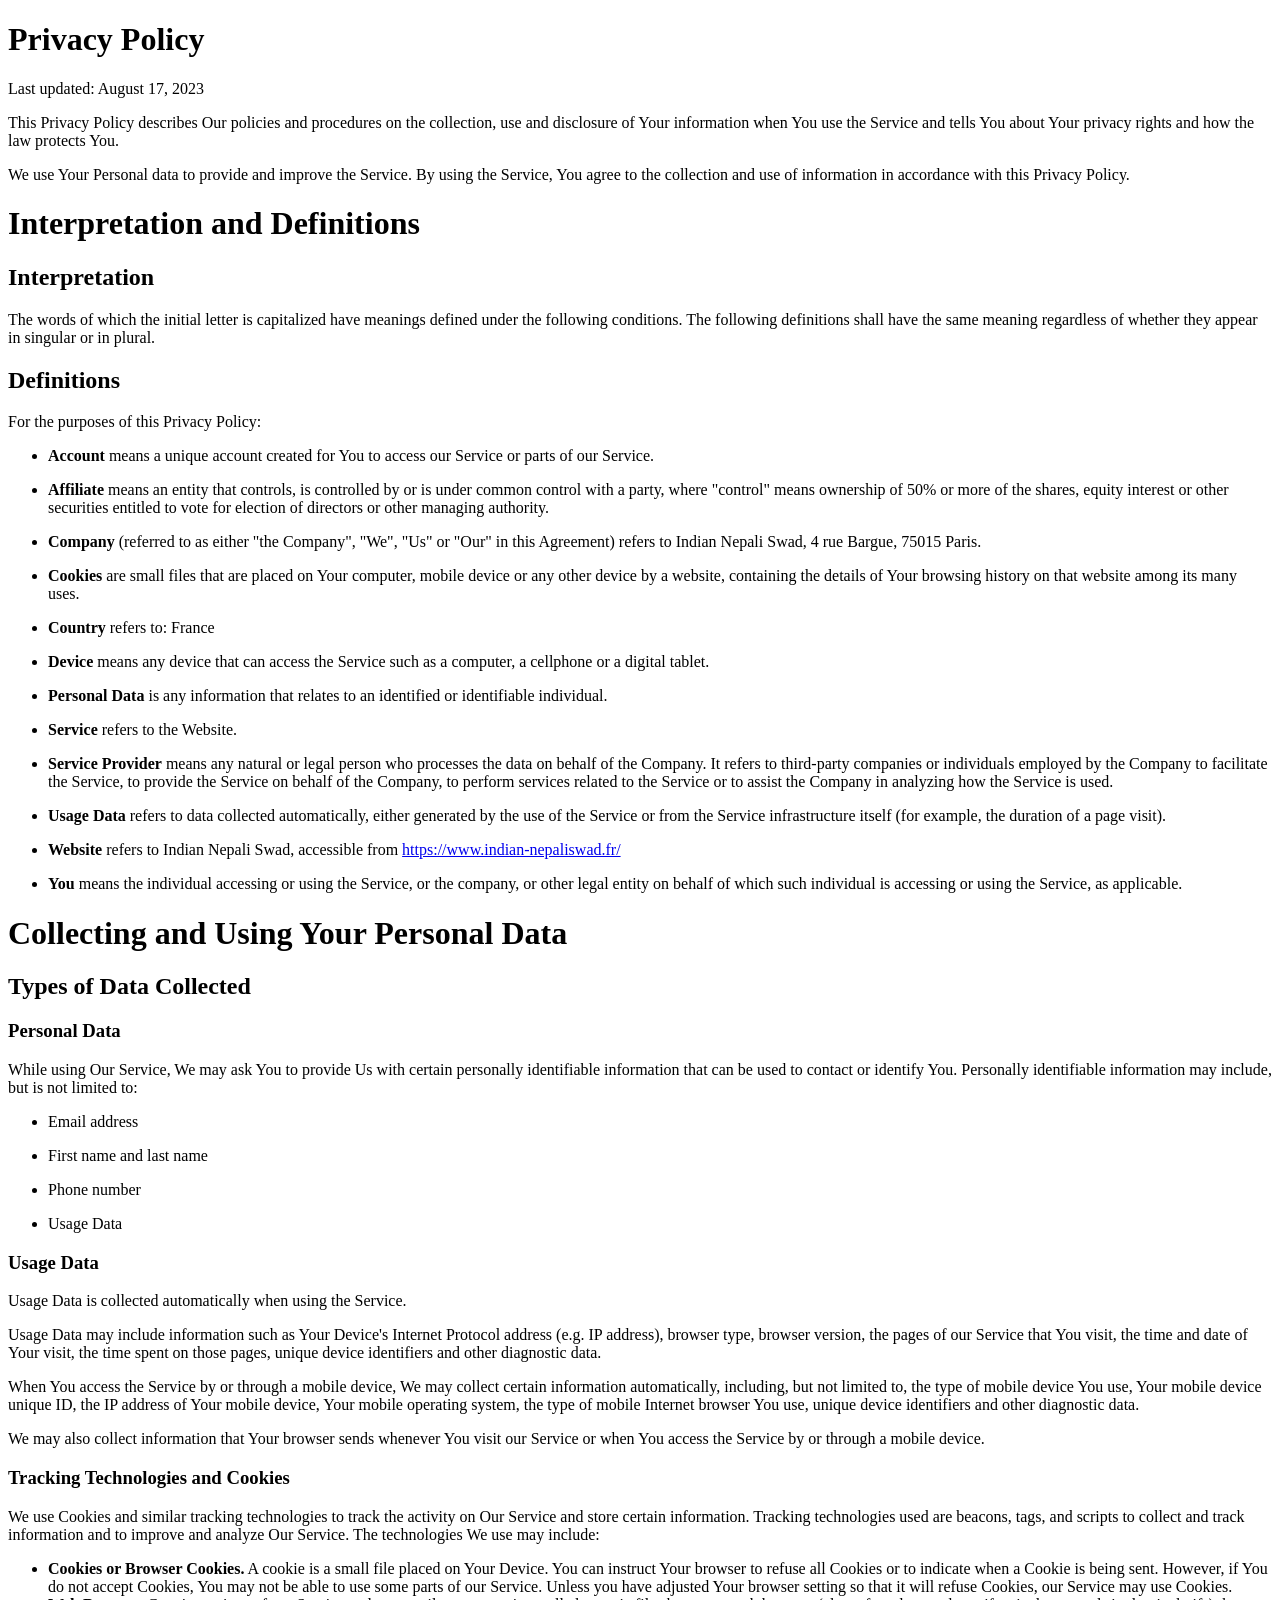
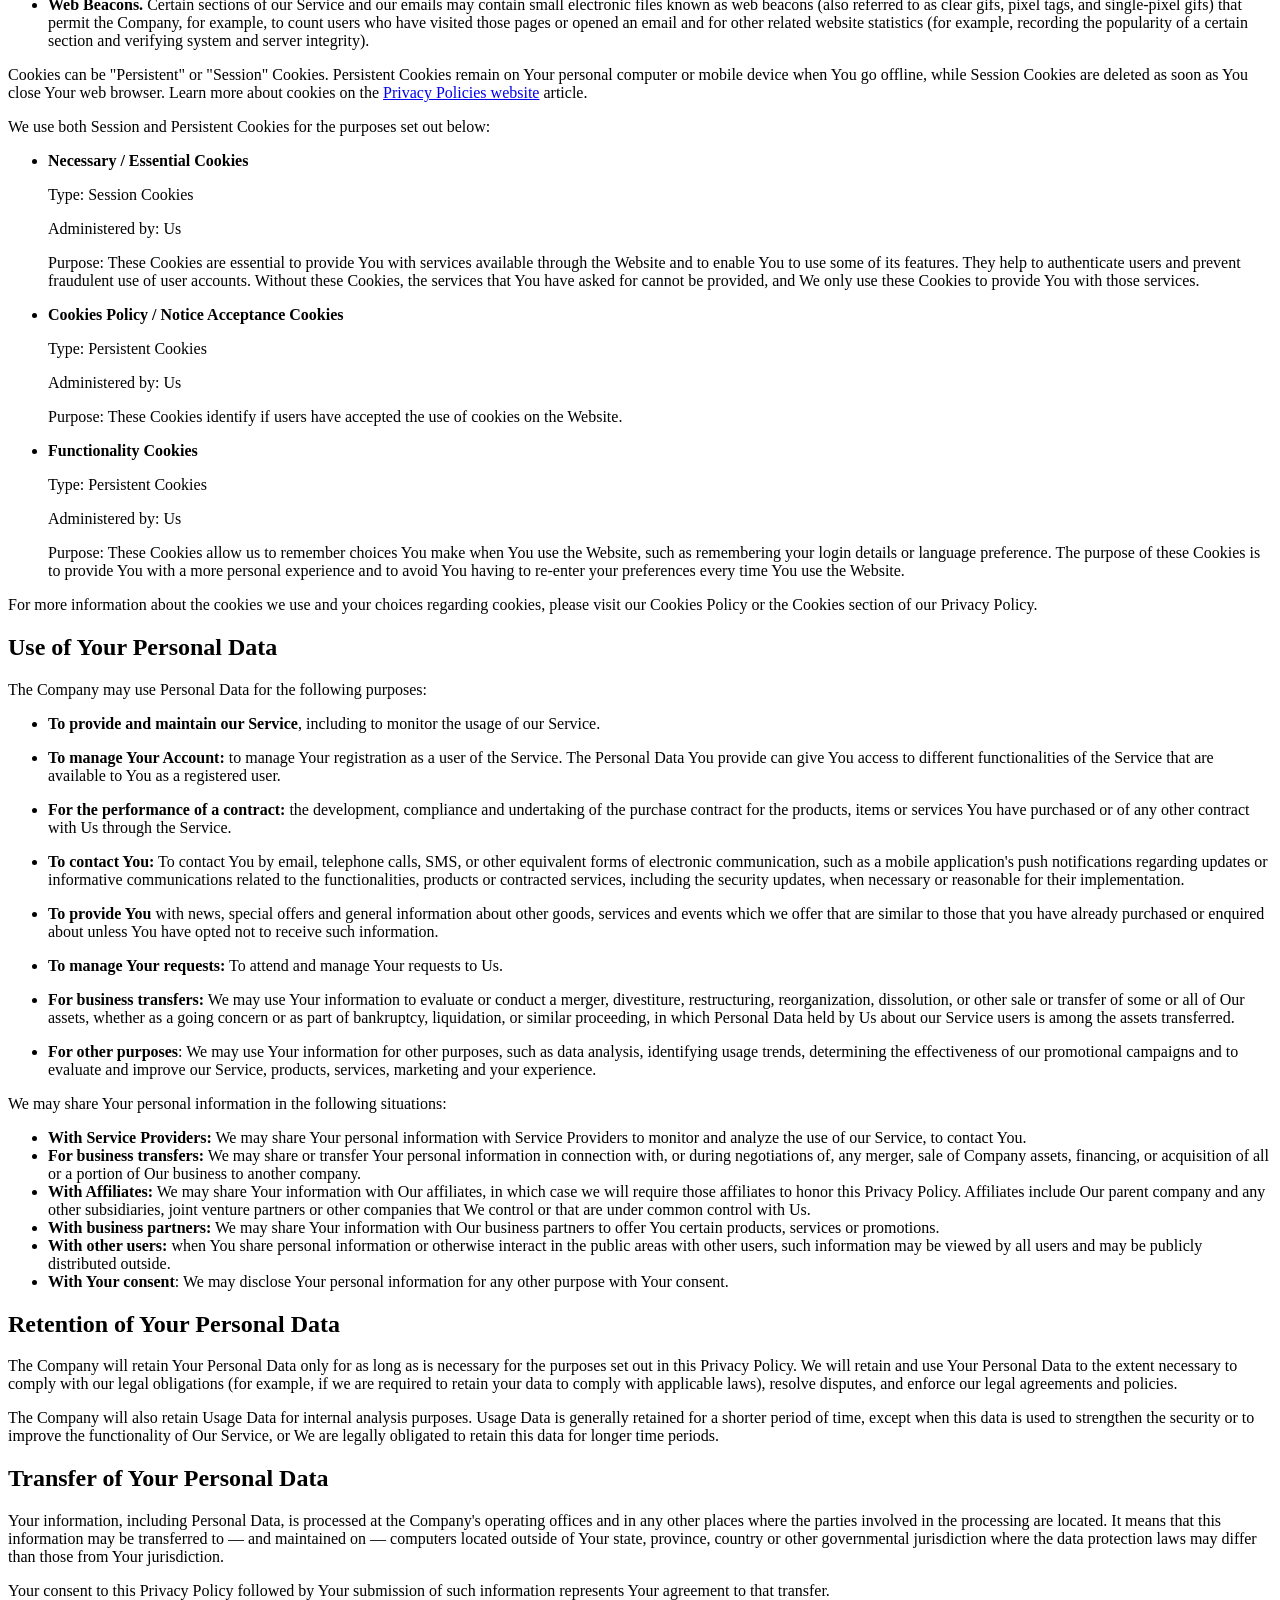
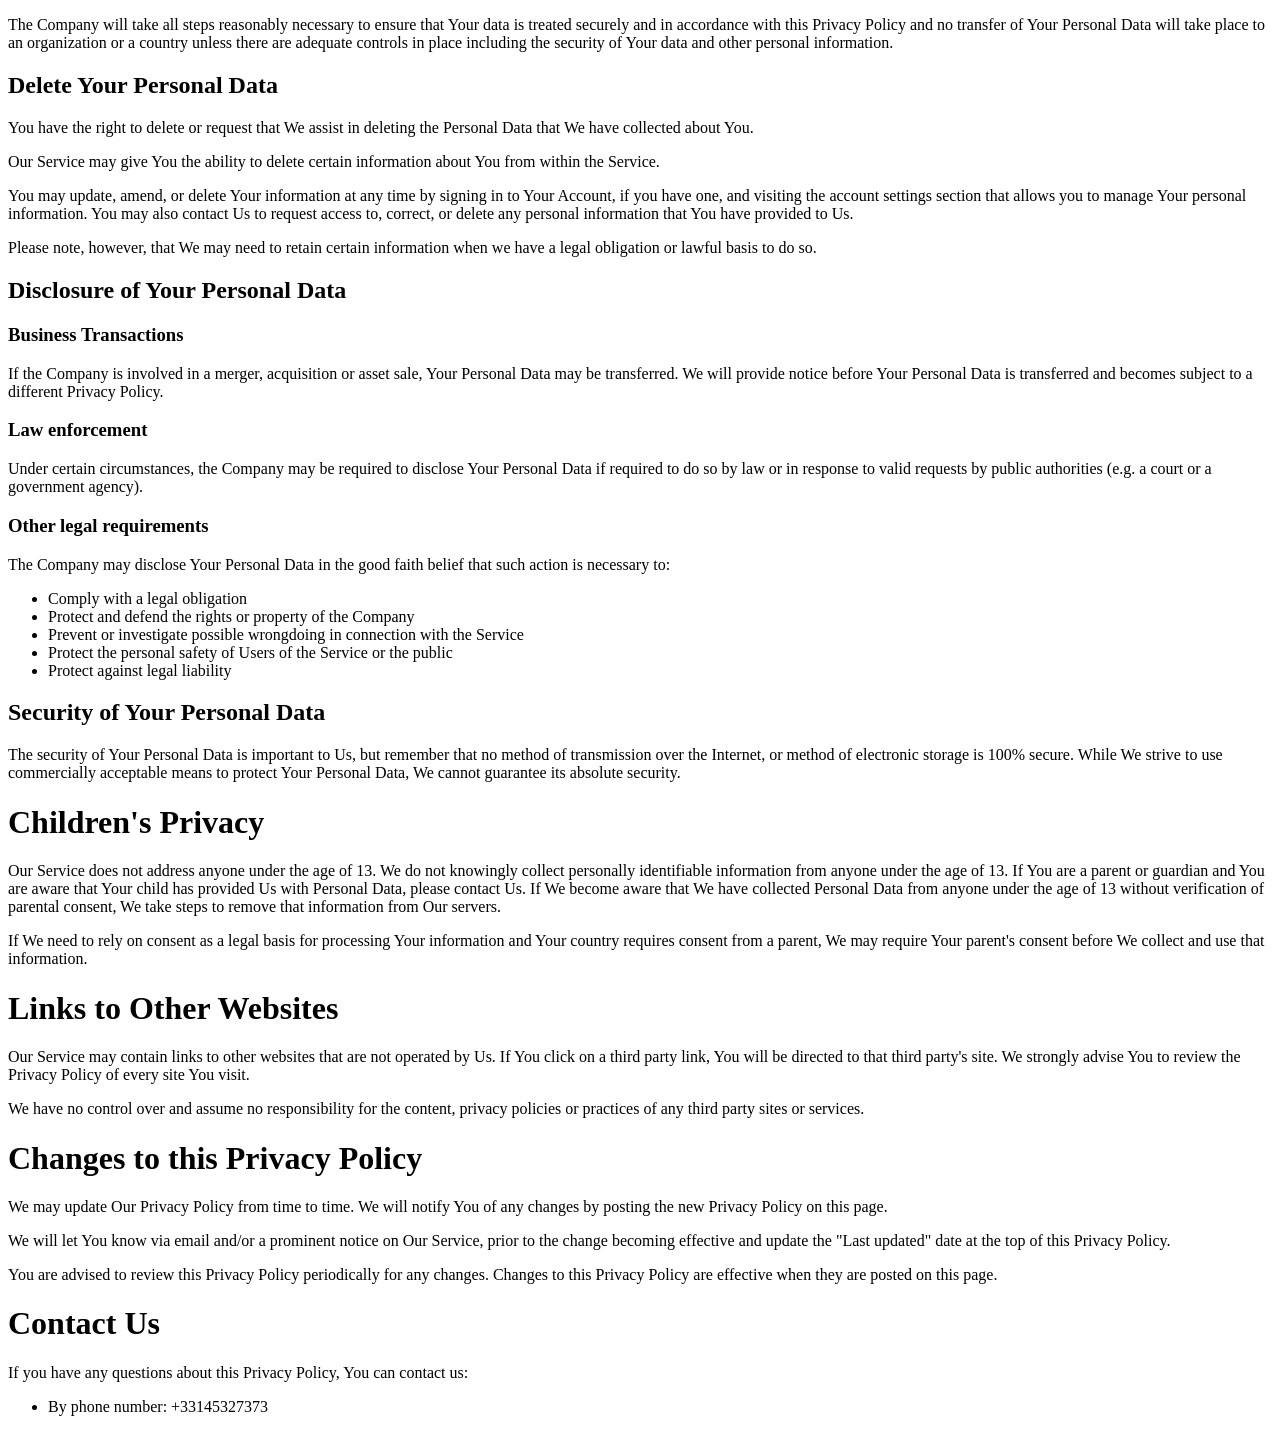
<file: policy.html>
<!DOCTYPE html>
<html lang="en">
<head>
<meta charset="UTF-8">
<meta name="viewport" content="width=device-width, initial-scale=1.0">
<link rel="apple-touch-icon" sizes="180x180" href="https://www.indian-nepaliswad.fr/favicon_io/apple-touch-icon.png">
<link rel="icon" type="image/png" sizes="32x32" href="https://www.indian-nepaliswad.fr/favicon_io/favicon-32x32.png">
<link rel="icon" type="image/png" sizes="16x16" href="https://www.indian-nepaliswad.fr/favicon_io/favicon-16x16.png">
<link rel="apple-touch-icon" sizes="180x180" href="https://www.indian-nepaliswad.fr/favicon_io/apple-touch-icon.png">
<link rel="icon" type="image/png" sizes="192x192" href="https://www.indian-nepaliswad.fr/favicon_io/android-chrome-192x192.png">
<link rel="icon" type="image/png" sizes="512x512" href="https://www.indian-nepaliswad.fr/favicon_io/android-chrome-512x512.png">
<link rel="manifest" href="https://www.indian-nepaliswad.fr/favicon_io/site.webmanifest">
<title>INDIAN NEPALI SWAD</title>
</head>
<body>
<div id="google_translate_element"></div>
<h1>Privacy Policy</h1>
<p>Last updated: August 17, 2023</p>
<p>This Privacy Policy describes Our policies and procedures on the collection, use and disclosure of Your information when You use the Service and tells You about Your privacy rights and how the law protects You.</p>
<p>We use Your Personal data to provide and improve the Service. By using the Service, You agree to the collection and use of information in accordance with this Privacy Policy.</p>
<h1>Interpretation and Definitions</h1>
<h2>Interpretation</h2>
<p>The words of which the initial letter is capitalized have meanings defined under the following conditions. The following definitions shall have the same meaning regardless of whether they appear in singular or in plural.</p>
<h2>Definitions</h2>
<p>For the purposes of this Privacy Policy:</p>
<ul>
<li>
<p><strong>Account</strong> means a unique account created for You to access our Service or parts of our Service.</p>
</li>
<li>
<p><strong>Affiliate</strong> means an entity that controls, is controlled by or is under common control with a party, where &quot;control&quot; means ownership of 50% or more of the shares, equity interest or other securities entitled to vote for election of directors or other managing authority.</p>
</li>
<li>
<p><strong>Company</strong> (referred to as either &quot;the Company&quot;, &quot;We&quot;, &quot;Us&quot; or &quot;Our&quot; in this Agreement) refers to Indian Nepali Swad, 4 rue Bargue, 75015 Paris.</p>
</li>
<li>
<p><strong>Cookies</strong> are small files that are placed on Your computer, mobile device or any other device by a website, containing the details of Your browsing history on that website among its many uses.</p>
</li>
<li>
<p><strong>Country</strong> refers to: France</p>
</li>
<li>
<p><strong>Device</strong> means any device that can access the Service such as a computer, a cellphone or a digital tablet.</p>
</li>
<li>
<p><strong>Personal Data</strong> is any information that relates to an identified or identifiable individual.</p>
</li>
<li>
<p><strong>Service</strong> refers to the Website.</p>
</li>
<li>
<p><strong>Service Provider</strong> means any natural or legal person who processes the data on behalf of the Company. It refers to third-party companies or individuals employed by the Company to facilitate the Service, to provide the Service on behalf of the Company, to perform services related to the Service or to assist the Company in analyzing how the Service is used.</p>
</li>
<li>
<p><strong>Usage Data</strong> refers to data collected automatically, either generated by the use of the Service or from the Service infrastructure itself (for example, the duration of a page visit).</p>
</li>
<li>
<p><strong>Website</strong> refers to Indian Nepali Swad, accessible from <a href="https://www.indian-nepaliswad.fr/" rel="external nofollow noopener" target="_blank">https://www.indian-nepaliswad.fr/</a></p>
</li>
<li>
<p><strong>You</strong> means the individual accessing or using the Service, or the company, or other legal entity on behalf of which such individual is accessing or using the Service, as applicable.</p>
</li>
</ul>
<h1>Collecting and Using Your Personal Data</h1>
<h2>Types of Data Collected</h2>
<h3>Personal Data</h3>
<p>While using Our Service, We may ask You to provide Us with certain personally identifiable information that can be used to contact or identify You. Personally identifiable information may include, but is not limited to:</p>
<ul>
<li>
<p>Email address</p>
</li>
<li>
<p>First name and last name</p>
</li>
<li>
<p>Phone number</p>
</li>
<li>
<p>Usage Data</p>
</li>
</ul>
<h3>Usage Data</h3>
<p>Usage Data is collected automatically when using the Service.</p>
<p>Usage Data may include information such as Your Device's Internet Protocol address (e.g. IP address), browser type, browser version, the pages of our Service that You visit, the time and date of Your visit, the time spent on those pages, unique device identifiers and other diagnostic data.</p>
<p>When You access the Service by or through a mobile device, We may collect certain information automatically, including, but not limited to, the type of mobile device You use, Your mobile device unique ID, the IP address of Your mobile device, Your mobile operating system, the type of mobile Internet browser You use, unique device identifiers and other diagnostic data.</p>
<p>We may also collect information that Your browser sends whenever You visit our Service or when You access the Service by or through a mobile device.</p>
<h3>Tracking Technologies and Cookies</h3>
<p>We use Cookies and similar tracking technologies to track the activity on Our Service and store certain information. Tracking technologies used are beacons, tags, and scripts to collect and track information and to improve and analyze Our Service. The technologies We use may include:</p>
<ul>
<li><strong>Cookies or Browser Cookies.</strong> A cookie is a small file placed on Your Device. You can instruct Your browser to refuse all Cookies or to indicate when a Cookie is being sent. However, if You do not accept Cookies, You may not be able to use some parts of our Service. Unless you have adjusted Your browser setting so that it will refuse Cookies, our Service may use Cookies.</li>
<li><strong>Web Beacons.</strong> Certain sections of our Service and our emails may contain small electronic files known as web beacons (also referred to as clear gifs, pixel tags, and single-pixel gifs) that permit the Company, for example, to count users who have visited those pages or opened an email and for other related website statistics (for example, recording the popularity of a certain section and verifying system and server integrity).</li>
</ul>
<p>Cookies can be &quot;Persistent&quot; or &quot;Session&quot; Cookies. Persistent Cookies remain on Your personal computer or mobile device when You go offline, while Session Cookies are deleted as soon as You close Your web browser. Learn more about cookies on the <a href="https://www.privacypolicies.com/blog/privacy-policy-template/#Use_Of_Cookies_Log_Files_And_Tracking" target="_blank">Privacy Policies website</a> article.</p>
<p>We use both Session and Persistent Cookies for the purposes set out below:</p>
<ul>
<li>
<p><strong>Necessary / Essential Cookies</strong></p>
<p>Type: Session Cookies</p>
<p>Administered by: Us</p>
<p>Purpose: These Cookies are essential to provide You with services available through the Website and to enable You to use some of its features. They help to authenticate users and prevent fraudulent use of user accounts. Without these Cookies, the services that You have asked for cannot be provided, and We only use these Cookies to provide You with those services.</p>
</li>
<li>
<p><strong>Cookies Policy / Notice Acceptance Cookies</strong></p>
<p>Type: Persistent Cookies</p>
<p>Administered by: Us</p>
<p>Purpose: These Cookies identify if users have accepted the use of cookies on the Website.</p>
</li>
<li>
<p><strong>Functionality Cookies</strong></p>
<p>Type: Persistent Cookies</p>
<p>Administered by: Us</p>
<p>Purpose: These Cookies allow us to remember choices You make when You use the Website, such as remembering your login details or language preference. The purpose of these Cookies is to provide You with a more personal experience and to avoid You having to re-enter your preferences every time You use the Website.</p>
</li>
</ul>
<p>For more information about the cookies we use and your choices regarding cookies, please visit our Cookies Policy or the Cookies section of our Privacy Policy.</p>
<h2>Use of Your Personal Data</h2>
<p>The Company may use Personal Data for the following purposes:</p>
<ul>
<li>
<p><strong>To provide and maintain our Service</strong>, including to monitor the usage of our Service.</p>
</li>
<li>
<p><strong>To manage Your Account:</strong> to manage Your registration as a user of the Service. The Personal Data You provide can give You access to different functionalities of the Service that are available to You as a registered user.</p>
</li>
<li>
<p><strong>For the performance of a contract:</strong> the development, compliance and undertaking of the purchase contract for the products, items or services You have purchased or of any other contract with Us through the Service.</p>
</li>
<li>
<p><strong>To contact You:</strong> To contact You by email, telephone calls, SMS, or other equivalent forms of electronic communication, such as a mobile application's push notifications regarding updates or informative communications related to the functionalities, products or contracted services, including the security updates, when necessary or reasonable for their implementation.</p>
</li>
<li>
<p><strong>To provide You</strong> with news, special offers and general information about other goods, services and events which we offer that are similar to those that you have already purchased or enquired about unless You have opted not to receive such information.</p>
</li>
<li>
<p><strong>To manage Your requests:</strong> To attend and manage Your requests to Us.</p>
</li>
<li>
<p><strong>For business transfers:</strong> We may use Your information to evaluate or conduct a merger, divestiture, restructuring, reorganization, dissolution, or other sale or transfer of some or all of Our assets, whether as a going concern or as part of bankruptcy, liquidation, or similar proceeding, in which Personal Data held by Us about our Service users is among the assets transferred.</p>
</li>
<li>
<p><strong>For other purposes</strong>: We may use Your information for other purposes, such as data analysis, identifying usage trends, determining the effectiveness of our promotional campaigns and to evaluate and improve our Service, products, services, marketing and your experience.</p>
</li>
</ul>
<p>We may share Your personal information in the following situations:</p>
<ul>
<li><strong>With Service Providers:</strong> We may share Your personal information with Service Providers to monitor and analyze the use of our Service, to contact You.</li>
<li><strong>For business transfers:</strong> We may share or transfer Your personal information in connection with, or during negotiations of, any merger, sale of Company assets, financing, or acquisition of all or a portion of Our business to another company.</li>
<li><strong>With Affiliates:</strong> We may share Your information with Our affiliates, in which case we will require those affiliates to honor this Privacy Policy. Affiliates include Our parent company and any other subsidiaries, joint venture partners or other companies that We control or that are under common control with Us.</li>
<li><strong>With business partners:</strong> We may share Your information with Our business partners to offer You certain products, services or promotions.</li>
<li><strong>With other users:</strong> when You share personal information or otherwise interact in the public areas with other users, such information may be viewed by all users and may be publicly distributed outside.</li>
<li><strong>With Your consent</strong>: We may disclose Your personal information for any other purpose with Your consent.</li>
</ul>
<h2>Retention of Your Personal Data</h2>
<p>The Company will retain Your Personal Data only for as long as is necessary for the purposes set out in this Privacy Policy. We will retain and use Your Personal Data to the extent necessary to comply with our legal obligations (for example, if we are required to retain your data to comply with applicable laws), resolve disputes, and enforce our legal agreements and policies.</p>
<p>The Company will also retain Usage Data for internal analysis purposes. Usage Data is generally retained for a shorter period of time, except when this data is used to strengthen the security or to improve the functionality of Our Service, or We are legally obligated to retain this data for longer time periods.</p>
<h2>Transfer of Your Personal Data</h2>
<p>Your information, including Personal Data, is processed at the Company's operating offices and in any other places where the parties involved in the processing are located. It means that this information may be transferred to — and maintained on — computers located outside of Your state, province, country or other governmental jurisdiction where the data protection laws may differ than those from Your jurisdiction.</p>
<p>Your consent to this Privacy Policy followed by Your submission of such information represents Your agreement to that transfer.</p>
<p>The Company will take all steps reasonably necessary to ensure that Your data is treated securely and in accordance with this Privacy Policy and no transfer of Your Personal Data will take place to an organization or a country unless there are adequate controls in place including the security of Your data and other personal information.</p>
<h2>Delete Your Personal Data</h2>
<p>You have the right to delete or request that We assist in deleting the Personal Data that We have collected about You.</p>
<p>Our Service may give You the ability to delete certain information about You from within the Service.</p>
<p>You may update, amend, or delete Your information at any time by signing in to Your Account, if you have one, and visiting the account settings section that allows you to manage Your personal information. You may also contact Us to request access to, correct, or delete any personal information that You have provided to Us.</p>
<p>Please note, however, that We may need to retain certain information when we have a legal obligation or lawful basis to do so.</p>
<h2>Disclosure of Your Personal Data</h2>
<h3>Business Transactions</h3>
<p>If the Company is involved in a merger, acquisition or asset sale, Your Personal Data may be transferred. We will provide notice before Your Personal Data is transferred and becomes subject to a different Privacy Policy.</p>
<h3>Law enforcement</h3>
<p>Under certain circumstances, the Company may be required to disclose Your Personal Data if required to do so by law or in response to valid requests by public authorities (e.g. a court or a government agency).</p>
<h3>Other legal requirements</h3>
<p>The Company may disclose Your Personal Data in the good faith belief that such action is necessary to:</p>
<ul>
<li>Comply with a legal obligation</li>
<li>Protect and defend the rights or property of the Company</li>
<li>Prevent or investigate possible wrongdoing in connection with the Service</li>
<li>Protect the personal safety of Users of the Service or the public</li>
<li>Protect against legal liability</li>
</ul>
<h2>Security of Your Personal Data</h2>
<p>The security of Your Personal Data is important to Us, but remember that no method of transmission over the Internet, or method of electronic storage is 100% secure. While We strive to use commercially acceptable means to protect Your Personal Data, We cannot guarantee its absolute security.</p>
<h1>Children's Privacy</h1>
<p>Our Service does not address anyone under the age of 13. We do not knowingly collect personally identifiable information from anyone under the age of 13. If You are a parent or guardian and You are aware that Your child has provided Us with Personal Data, please contact Us. If We become aware that We have collected Personal Data from anyone under the age of 13 without verification of parental consent, We take steps to remove that information from Our servers.</p>
<p>If We need to rely on consent as a legal basis for processing Your information and Your country requires consent from a parent, We may require Your parent's consent before We collect and use that information.</p>
<h1>Links to Other Websites</h1>
<p>Our Service may contain links to other websites that are not operated by Us. If You click on a third party link, You will be directed to that third party's site. We strongly advise You to review the Privacy Policy of every site You visit.</p>
<p>We have no control over and assume no responsibility for the content, privacy policies or practices of any third party sites or services.</p>
<h1>Changes to this Privacy Policy</h1>
<p>We may update Our Privacy Policy from time to time. We will notify You of any changes by posting the new Privacy Policy on this page.</p>
<p>We will let You know via email and/or a prominent notice on Our Service, prior to the change becoming effective and update the &quot;Last updated&quot; date at the top of this Privacy Policy.</p>
<p>You are advised to review this Privacy Policy periodically for any changes. Changes to this Privacy Policy are effective when they are posted on this page.</p>
<h1>Contact Us</h1>
<p>If you have any questions about this Privacy Policy, You can contact us:</p>
<ul>
<li>By phone number: +33145327373</li>
</ul>
<script type="text/javascript">
function googleTranslateElementInit() {
	new google.translate.TranslateElement(
		{
			pageLanguage: "en",
			layout: google.translate.TranslateElement.InlineLayout.HORIZONTAL
		},
		"google_translate_element"
	);
	google.load("language", "fr");
}
</script>
<script type="text/javascript" src="//translate.google.com/translate_a/element.js?cb=googleTranslateElementInit"></script>
<script>
setTimeout(() => {
	google.load("language", "fr");
}, 1000);
</script>
</body>
</html>
</file>
